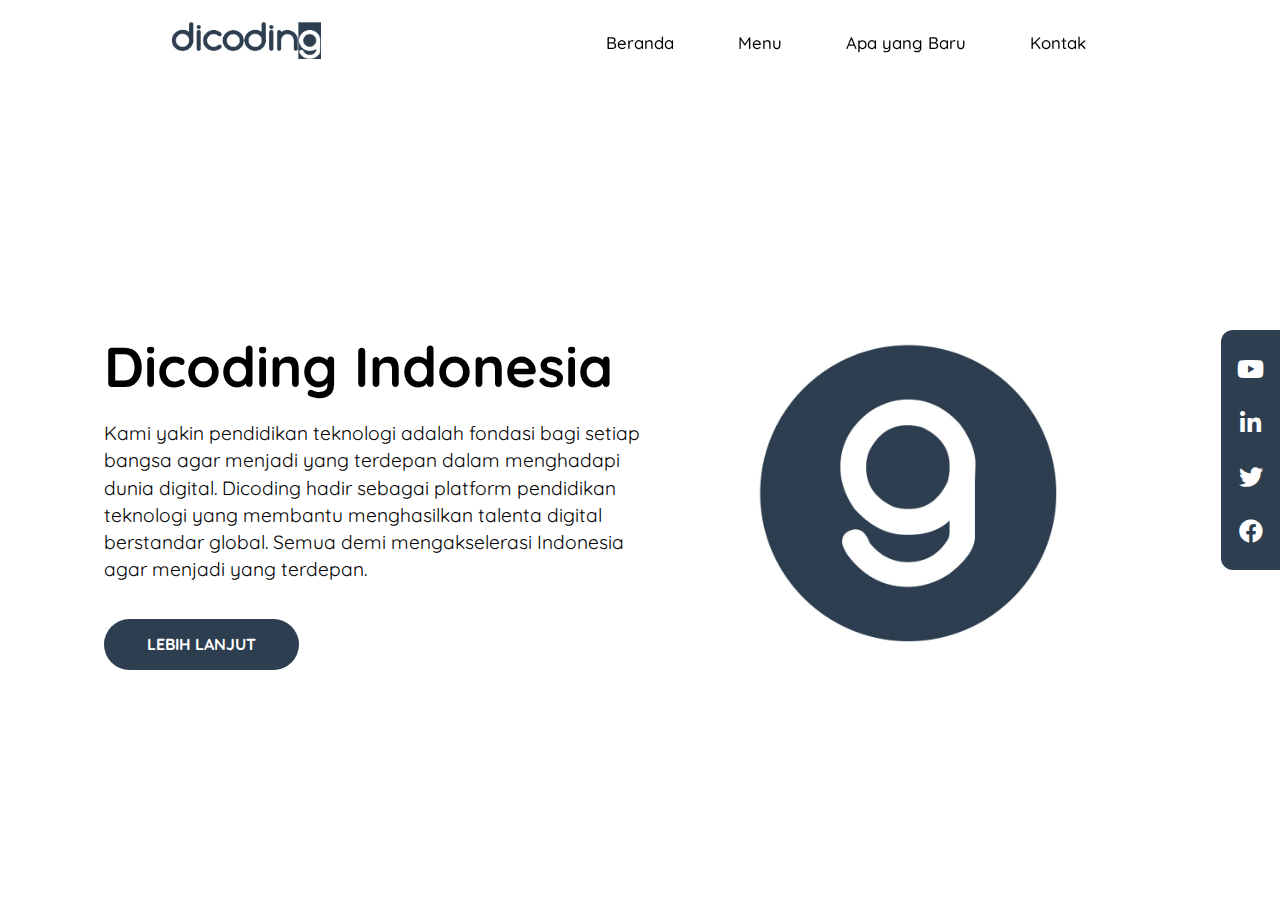
<file: html css js/dicoding/landing-page-dicoding/index.html>
<!DOCTYPE html>
<html>
    <head>
        <meta charset="utf-8" />
        <meta name="viewport" content="width=device-width, initial-scale=1.0" />
        <title>Landing Page Dicoding</title>

        <!-- My Own CSS -->
        <link rel="stylesheet" href="css/app.css" />

        <!-- Fonts -->
        <link rel="preconnect" href="https://fonts.googleapis.com" />
        <link rel="preconnect" href="https://fonts.gstatic.com" crossorigin />
        <link href="https://fonts.googleapis.com/css2?family=Quicksand:wght@500;700&display=swap" rel="stylesheet" />

        <!-- Font Awesome 5.15.4 -->
        <link
            rel="stylesheet"
            href="https://cdnjs.cloudflare.com/ajax/libs/font-awesome/5.15.4/css/all.min.css"
            integrity="sha512-1ycn6IcaQQ40/MKBW2W4Rhis/DbILU74C1vSrLJxCq57o941Ym01SwNsOMqvEBFlcgUa6xLiPY/NS5R+E6ztJQ=="
            crossorigin="anonymous"
            referrerpolicy="no-referrer" />
    </head>
    <body>
        <header class="navbar-container">
            <div class="logo">
                <img src="img/dicoding-header-logo.png" alt="Dicoding Indonesia" />
            </div>
            <nav class="nav-list">
                <ul>
                    <li><a href="#">Beranda</a></li>
                    <li><a href="#">Menu</a></li>
                    <li><a href="#">Apa yang Baru</a></li>
                    <li><a href="#">Kontak</a></li>
                </ul>
            </nav>
        </header>

        <main>
            <div class="content">
                <div class="content-description">
                    <h1 class="title">Dicoding Indonesia</h1>
                    <p>
                        Kami yakin pendidikan teknologi adalah fondasi bagi setiap bangsa agar menjadi yang terdepan dalam menghadapi dunia digital. Dicoding hadir sebagai platform pendidikan teknologi yang membantu menghasilkan talenta
                        digital berstandar global. Semua demi mengakselerasi Indonesia agar menjadi yang terdepan.
                    </p>

                    <button>Lebih lanjut</button>
                </div>

                <div class="content-image">
                    <img src="img/circle-g.jpg" alt="Dicoding Indonesia" />
                </div>
            </div>

            <aside>
                <div class="social-media">
                    <ul>
                        <li>
                            <a href="#"><i class="fab fa-youtube"></i></a>
                        </li>
                        <li>
                            <a href="#"><i class="fab fa-linkedin-in"></i></a>
                        </li>
                        <li>
                            <a href="#"><i class="fab fa-twitter"></i></a>
                        </li>
                        <li>
                            <a href="#"><i class="fab fa-facebook"></i></a>
                        </li>
                    </ul>
                </div>
            </aside>
        </main>
    </body>
</html>
</file>
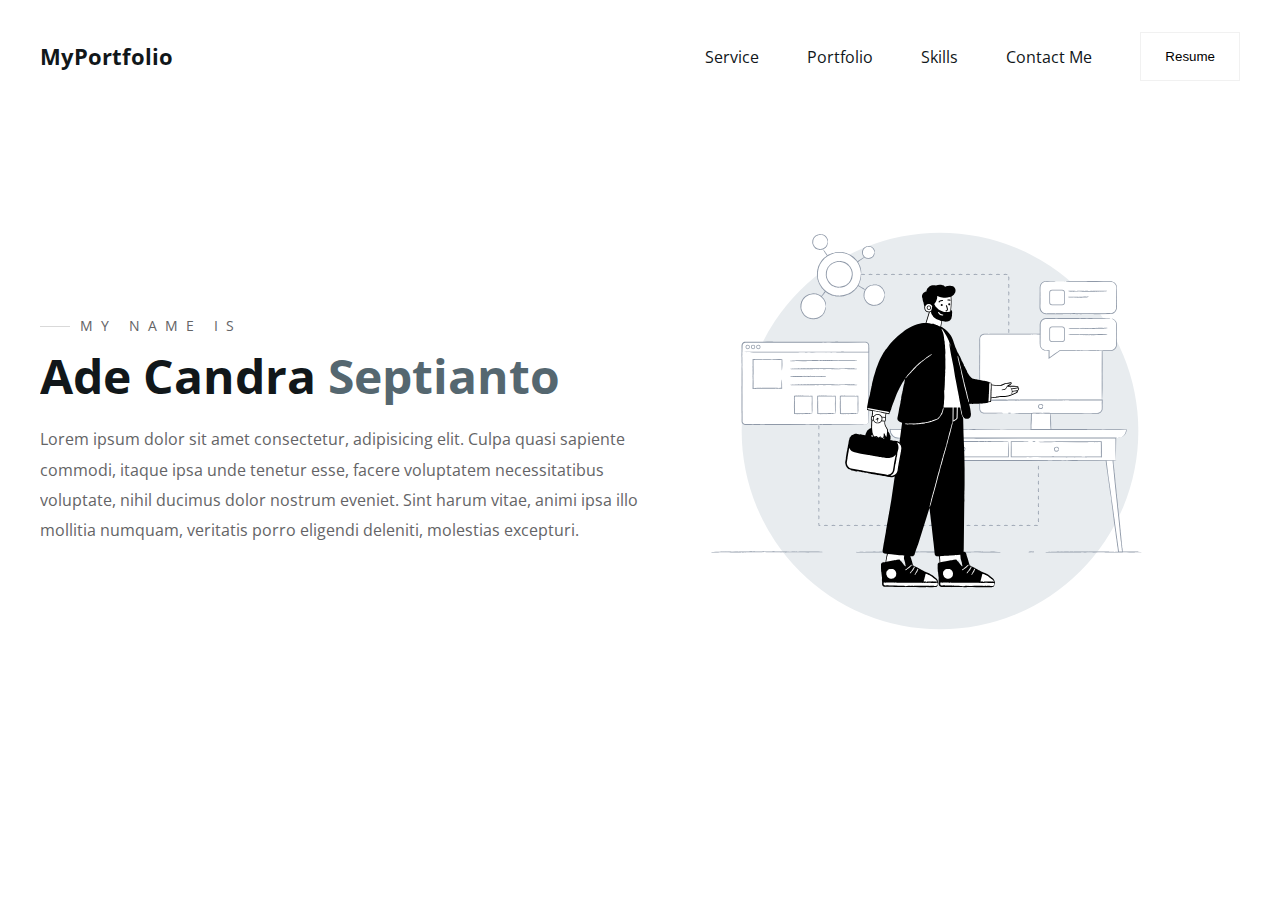
<file: html css js/portfolio/1/index.html>
<!DOCTYPE html>
<html lang="en">
    <head>
        <meta charset="UTF-8" />
        <meta name="viewport" content="width=device-width, initial-scale=1.0" />
        <link rel="stylesheet" href="styles/style.css" />

        <title>Fisrt Portofolio</title>
    </head>
    <body>
        <!-- Header -->
        <header>
            <div class="main-container">
                <div class="nav">
                    <div class="logo">
                        <a href="/">MyPortfolio</a>
                    </div>
                    <nav>
                        <ul>
                            <li><a href="#services">Service</a></li>
                            <li><a href="#portfolio">Portfolio</a></li>
                            <li><a href="#skills">Skills</a></li>
                            <li><a href="#contant">Contact Me</a></li>
                            <li>
                                <a href="/resume.pdf" target="_blank"> <button class="btn">Resume</button></a>
                            </li>
                        </ul>
                    </nav>
                    <div class="burger">
                        <div class="line-1"></div>
                        <div class="line-2"></div>
                        <div class="line-3"></div>
                    </div>
                </div>
                <section id="hero">
                    <div class="hero-left">
                        <h3 class="pre-title">My Name Is</h3>
                        <h1 class="Hero-name">Ade Candra <span>Septianto</span></h1>
                        <p>
                            Lorem ipsum dolor sit amet consectetur, adipisicing elit. Culpa quasi sapiente commodi, itaque ipsa unde tenetur esse, facere voluptatem necessitatibus voluptate, nihil ducimus dolor nostrum eveniet. Sint harum
                            vitae, animi ipsa illo mollitia numquam, veritatis porro eligendi deleniti, molestias excepturi.
                        </p>
                    </div>
                    <div class="hero-right">
                        <img src="images/hero.svg" alt="Hero-Images" />
                    </div>
                </section>
            </div>
        </header>
        <!-- service -->
        <section id="services">
            <div class="main-container"></div>
        </section>
    </body>
</html>
</file>
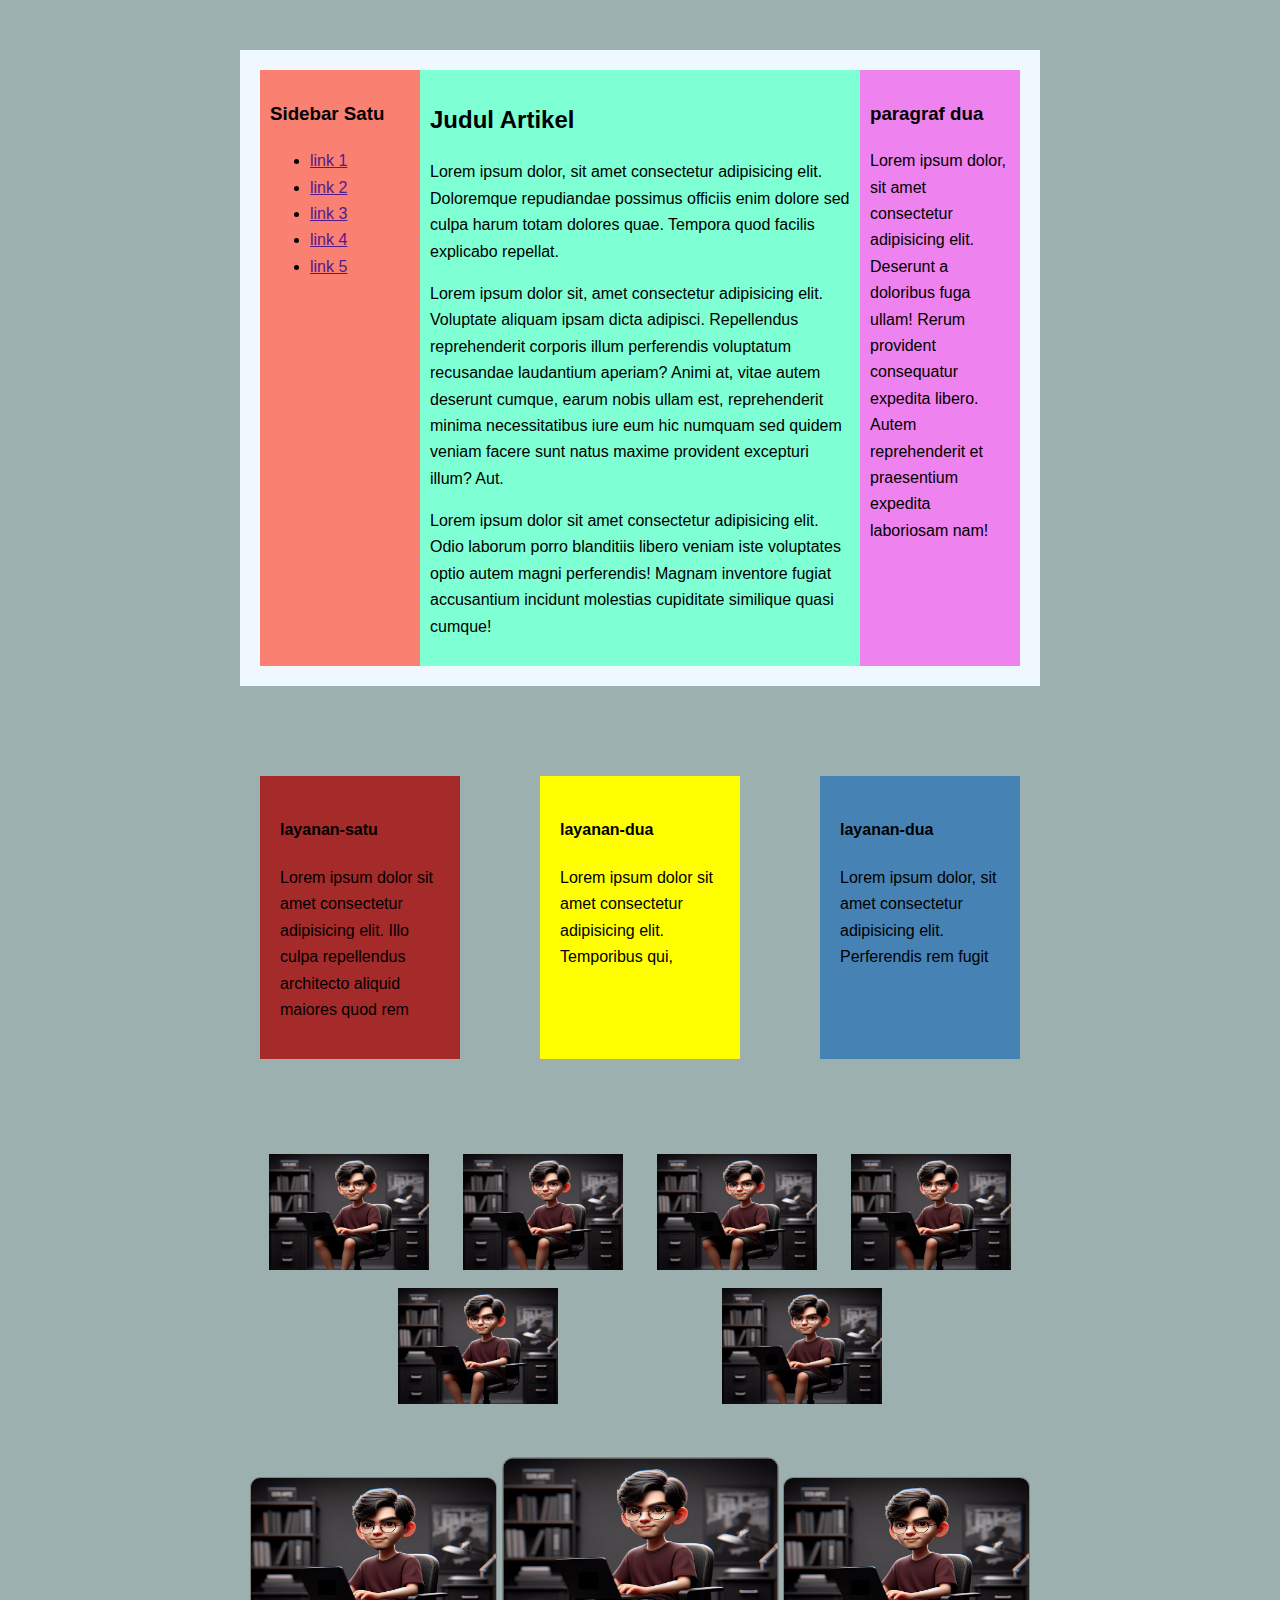
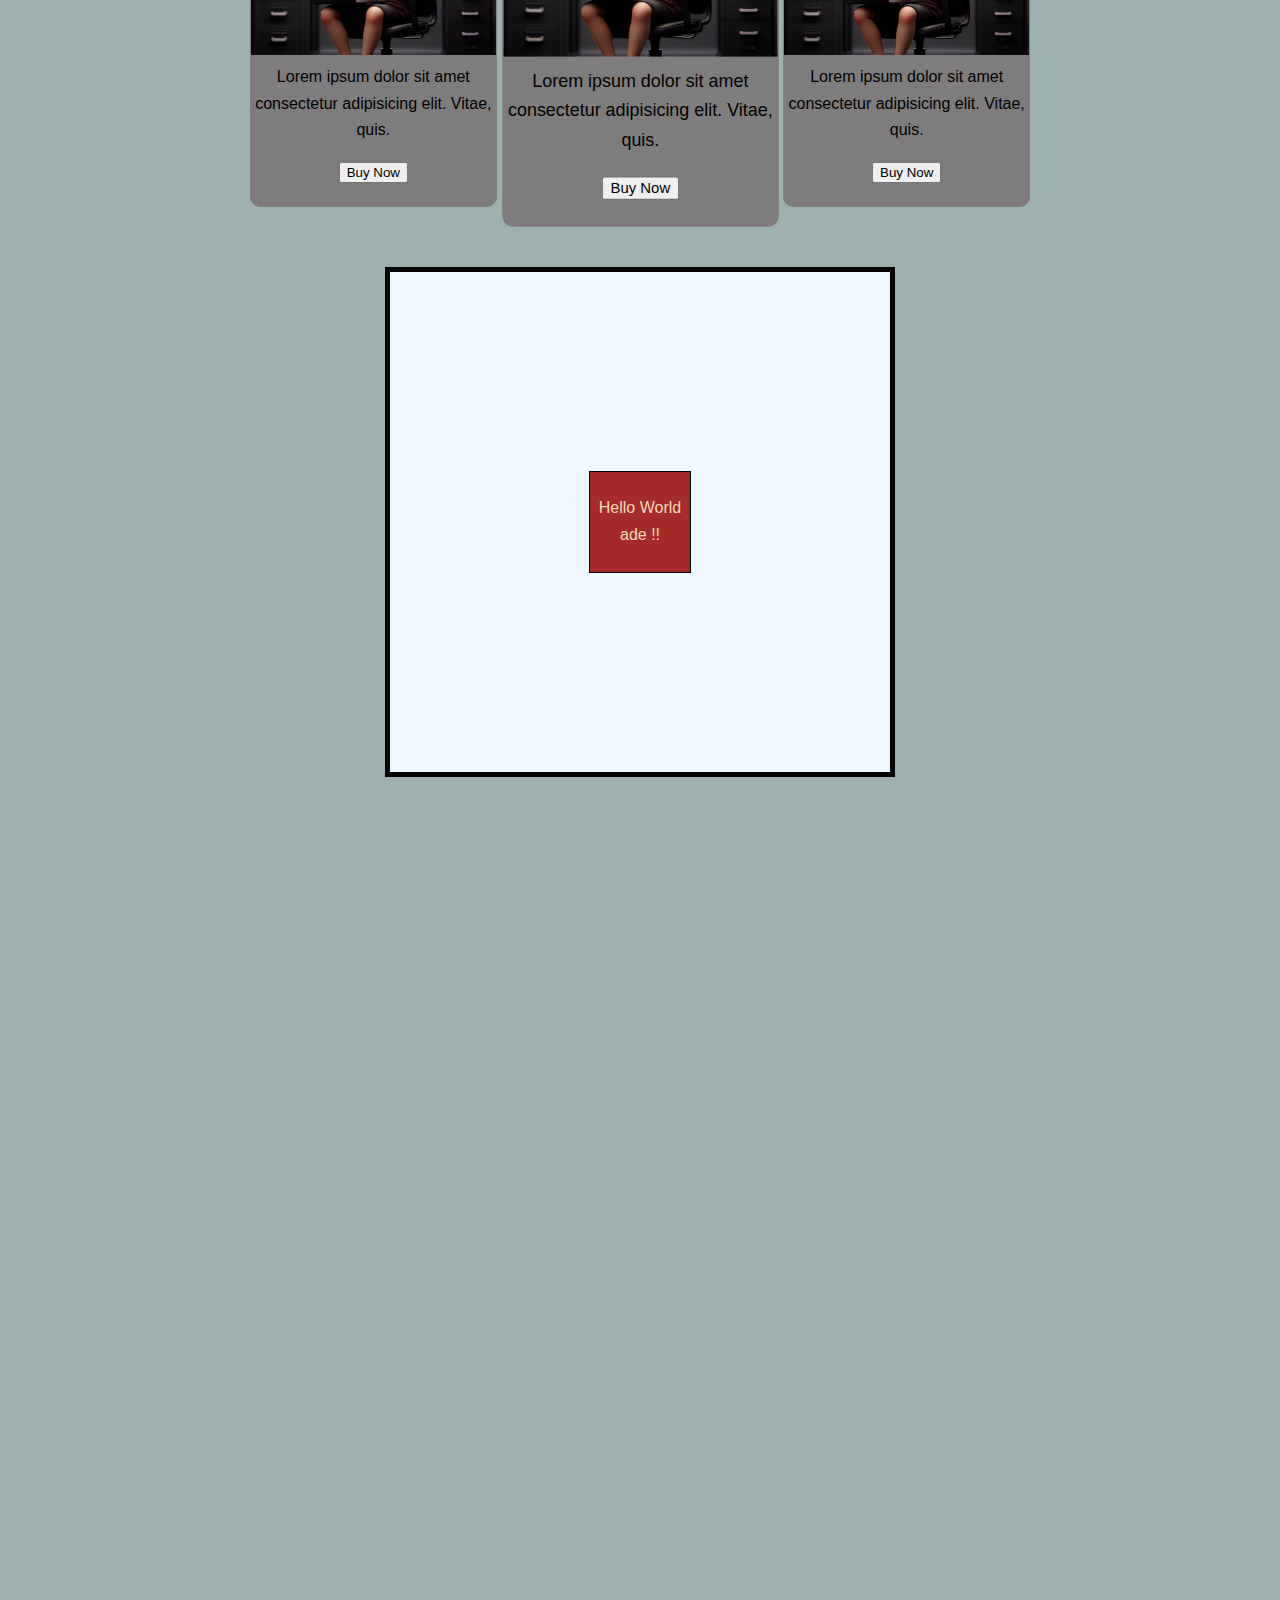
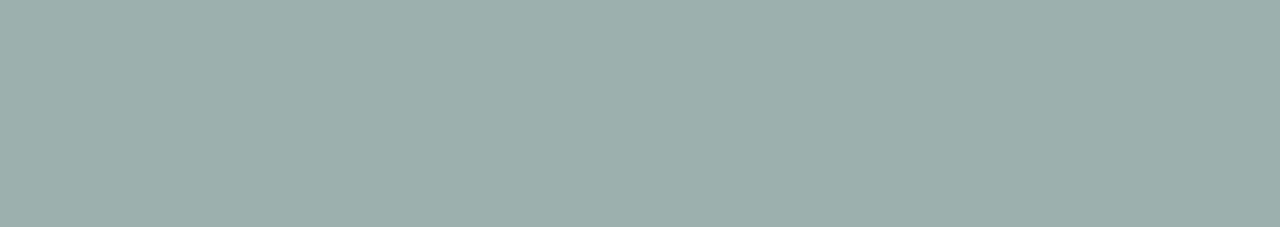
<file: html css js/Wpu/1.flexbox/LatihanFlexbox.html>
<!DOCTYPE html>
<html lang="en">
    <head>
        <meta charset="UTF-8" />
        <meta name="viewport" content="width=device-width, initial-scale=1.0" />
        <title>Latihan Flexbox</title>
        <link rel="stylesheet" href="style.css" />
    </head>
    <body>
        <!-- latihan 1 -->
        <!-- membagi colom menjadi 3 (order,flex) -->
        <div class="container-satu">
            <div class="kolom-utama">
                <h2>Judul Artikel</h2>
                <p>Lorem ipsum dolor, sit amet consectetur adipisicing elit. Doloremque repudiandae possimus officiis enim dolore sed culpa harum totam dolores quae. Tempora quod facilis explicabo repellat.</p>
                <p>
                    Lorem ipsum dolor sit, amet consectetur adipisicing elit. Voluptate aliquam ipsam dicta adipisci. Repellendus reprehenderit corporis illum perferendis voluptatum recusandae laudantium aperiam? Animi at, vitae autem
                    deserunt cumque, earum nobis ullam est, reprehenderit minima necessitatibus iure eum hic numquam sed quidem veniam facere sunt natus maxime provident excepturi illum? Aut.
                </p>
                <p>
                    Lorem ipsum dolor sit amet consectetur adipisicing elit. Odio laborum porro blanditiis libero veniam iste voluptates optio autem magni perferendis! Magnam inventore fugiat accusantium incidunt molestias cupiditate
                    similique quasi cumque!
                </p>
            </div>
            <div class="sidebar-satu">
                <h3>Sidebar Satu</h3>
                <ul>
                    <li><a href="">link 1</a></li>
                    <li><a href="">link 2</a></li>
                    <li><a href="">link 3</a></li>
                    <li><a href="">link 4</a></li>
                    <li><a href="">link 5</a></li>
                </ul>
            </div>
            <div class="sidebar-dua">
                <h3>paragraf dua</h3>
                <p>Lorem ipsum dolor, sit amet consectetur adipisicing elit. Deserunt a doloribus fuga ullam! Rerum provident consequatur expedita libero. Autem reprehenderit et praesentium expedita laboriosam nam!</p>
            </div>
        </div>
        <!-- akhir latihan 1 -->

        <!-- --------------------------------------------------------------- -->

        <!-- latihan 2 -->
        <!-- membuat item menjadi kotak kecil dan urutkan(justify content)  -->
        <div class="container-dua">
            <div class="layanan satu">
                <h4>layanan-satu</h4>
                <p>Lorem ipsum dolor sit amet consectetur adipisicing elit. Illo culpa repellendus architecto aliquid maiores quod rem</p>
            </div>
            <div class="layanan dua">
                <h4>layanan-dua</h4>
                <p>Lorem ipsum dolor sit amet consectetur adipisicing elit. Temporibus qui,</p>
            </div>
            <div class="layanan tiga">
                <h4>layanan-dua</h4>
                <p>Lorem ipsum dolor, sit amet consectetur adipisicing elit. Perferendis rem fugit</p>
            </div>
        </div>
        <!-- akhir latihan 2 -->

        <!-- ----------------------------------------------------------------- -->

        <!-- latihan 3  -->
        <!-- membuat gallery -->

        <div class="container-tiga">
            <div class="thumbnail">
                <img src="img/1.png" />
            </div>
            <div class="thumbnail">
                <img src="img/1.png" />
            </div>
            <div class="thumbnail">
                <img src="img/1.png" />
            </div>
            <div class="thumbnail">
                <img src="img/1.png" />
            </div>
            <div class="thumbnail">
                <img src="img/1.png" />
            </div>
            <div class="thumbnail">
                <img src="img/1.png" />
            </div>
        </div>
        <!-- akhir latihan 3 -->
        <!-- ----------------------------------------------------------------- -->

        <!-- latihan 4 -->
        <!-- cards -->
        <div class="container-empat">
            <div class="card">
                <div class="header">
                    <img src="img/1.png" alt="" />
                </div>
                <div class="content">
                    <p>Lorem ipsum dolor sit amet consectetur adipisicing elit. Vitae, quis.</p>
                    <button>Buy Now</button>
                </div>
            </div>
            <div class="card besar">
                <div class="header">
                    <img src="img/1.png" alt="" />
                </div>
                <div class="content">
                    <p>Lorem ipsum dolor sit amet consectetur adipisicing elit. Vitae, quis.</p>
                    <button>Buy Now</button>
                </div>
            </div>
            <div class="card">
                <div class="header">
                    <img src="img/1.png" alt="" />
                </div>
                <div class="content">
                    <p>Lorem ipsum dolor sit amet consectetur adipisicing elit. Vitae, quis.</p>
                    <button>Buy Now</button>
                </div>
            </div>
        </div>

        <!-- akhir latihan 4 -->
        <!-- ----------------------------------------------------------------- -->

        <!-- latihan 5 -->

        <!-- akhir latihan 5 -->
        <div class="container-lima">
            <div class="kotak"><span>Hello World ade !!</span></div>
        </div>
    </body>
</html>
</file>
<file: html css js/dicoding/landing-page-dicoding/css/app.css>
*,
*::before,
*::after {
    box-sizing: border-box;
}
body {
    font-family: "Quicksand", sans-serif;
    height: 100vh;
    margin: 0;
    display: flex;
    flex-direction: column;
}

header.navbar-container {
    width: 100%;
    max-width: 1200px;
    padding-block: 1rem;
    margin-inline: auto;
    display: flex;
    justify-content: space-around;
    align-items: center;
    z-index: 9999;
}
header.navbar-container .logo img {
    width: 150px;
}

header.navbar-container .nav-list ul {
    padding-left: 0;
    display: flex;
    justify-content: center;
    gap: 2rem 1rem;
}
header.navbar-container .nav-list li {
    list-style-type: none;
}
header.navbar-container .nav-list li a {
    padding: 0.5rem 1.5rem;
    border-radius: 999px;
    text-decoration: none;
    font-size: 1.05rem;
    font-weight: 500;
    color: black;
    transition: all 0.2s ease-in-out;
}
header.navbar-container .nav-list li:hover a {
    background-color: #425c77;
    color: white;
}

main {
    flex: 1;
    width: 100%;
    max-width: 1200px;
    margin-inline: auto;
    padding: 2rem 4rem;
    display: flex;
    align-items: center;
}

main .content {
    flex: 1;
    display: flex;
    align-items: center;
}
main .content .content-description {
    flex: 1 1;
}
main .content .content-description .title {
    margin-block: 1rem;
    font-size: 3.5rem;
}
main .content .content-description p {
    font-size: 1.2rem;
    line-height: 1.7rem;
}
main .content .content-description button {
    padding: 0.8rem 2.5rem;
    border: 3px solid transparent;
    border-radius: 999px;
    margin-block-start: 1rem;
    background-color: #2d3e50;
    font-family: "Quicksand", sans-serif;
    text-transform: uppercase;
    font-size: 1rem;
    font-weight: 700;
    color: white;
    cursor: pointer;
    transition: all 0.15s ease-in;
}
main .content .content-description button:hover {
    border: 3px solid #2d3e50;
    background-color: transparent;
    color: #2d3e50;
}
main .content .content-image {
    flex: 1;
    display: flex;
}
main .content .content-image img {
    width: 300px;
    min-width: 250px;
    margin: auto;
}

main aside {
    position: fixed;
    inset-block: 0;
    inset-inline-end: 0;
}
main aside .social-media {
    height: 100%;
    display: flex;
}
main aside .social-media ul {
    padding: 1.5rem 1rem;
    border-top-left-radius: 12px;
    border-bottom-left-radius: 12px;
    margin: auto;
    background-color: #2d3e50;
    display: flex;
    flex-flow: column nowrap;
    align-items: center;
    justify-content: center;
    gap: 1.5rem;
}
main aside .social-media li {
    list-style-type: none;
}

main aside .social-media li a {
    text-decoration: none;
    font-size: 1.5rem;
    color: white;
    transition: all 0.1s ease-in-out;
}
main aside .social-media li a:hover {
    color: #89b0d9;
}
/* Medium devices (768px dan di bawahnya) */
@media screen and (max-width: 768px) {
    header.navbar-container {
        flex-direction: column;
    }
    header.navbar-container .nav-list ul {
        flex-wrap: wrap;
        column-gap: 0.5rem;
    }
    main {
        padding: 1rem 3rem;
    }
    main .content {
        flex-direction: column;
        gap: 2rem;
    }
    main .content .content-description .title {
        font-size: 3rem;
    }
    main .content .content-description p {
        font-size: 1rem;
    }
    main .content .content-image {
        order: -1;
    }
}
</file>
<file: html css js/portfolio/1/styles/style.css>
/* Font */
@import url("https://fonts.googleapis.com/css2?family=Open+Sans:ital,wght@0,300..800;1,300..800&family=Poppins:wght@400;700;900&family=Roboto&display=swap");

/* Color Template */
:root {
    --primaryTextColor: #11171a; /* untuk Title atau Judul*/
    --secondaryTextColor: #646466; /* untuk teks biasa */

    --borderLine: #f1f1f1;
    --lineColor: #d9d9d9; /* untuk line di pre-title*/

    --primaryBackgroundColor: #fff;
    --secondaryBackgroundColor: #fbfbfb;
    --thirdBackgroundColor: #f5f3fe;

    --primaryIconColor: rgb(85, 103, 112);
    --primaryIconColorHover: #354046;
    --buttonShadow: #d6dcde;

    --sectionPadding: 6rem 0;

    --itemBorderRadius: 0.75rem;
}

* {
    margin: 0;
    padding: 0;
    box-sizing: border-box;
}
a {
    text-decoration: none;
}

/* logo and navigation */
.nav {
    display: flex;
    justify-content: space-between;
    padding: 2rem 0 0 0;
}

.nav ul {
    list-style: none;
    display: flex;
    gap: 3rem;
}

.nav ul li {
    display: flex;
    align-items: center;
}

.nav ul li a {
    color: var(--primaryTextColor);
}

.logo {
    display: flex;
    align-items: center;
    font-weight: 700;
    font-size: 1.4rem;
}

.logo a {
    color: var(--primaryTextColor);
}

.btn {
    padding: 1rem 1.5rem;
    background-color: var(--primaryBackgroundColor);
    border: 1.5px solid var(--borderLine);
    cursor: pointer;
    transition: 0.2s ease-in-out;
}
.btn:hover {
    box-shadow: var(--buttonShadow) 0px 3px 5px;
}

/* Hamburger Menu */
.burger {
    display: none;
    z-index: 99;
    top: 33px;
    right: 35px;
    position: fixed;
}

.burger div {
    width: 25px;
    height: 2px;
    background-color: var(--primaryTextColor);
    margin: 7px;
    transition: all 0.3s;
    z-index: 99;
}

/* Hero Section */
#hero {
    height: 700px;
    display: grid;
    grid-template-columns: 1fr 1fr;
    align-items: center;
}

#hero span {
    color: var(--primaryIconColor);
}

/* Titles */
.pre-title {
    text-transform: uppercase;
    letter-spacing: 0.5rem;
    color: var(--secondaryTextColor);
    padding-left: 40px;
    width: fit-content;
    font-weight: 400;
    font-size: 0.9rem;
    position: relative;
}

.pre-title::before {
    content: "";
    width: 30px;
    height: 1px;
    background-color: var(--lineColor);
    position: absolute;
    display: block;
    left: 0;
    top: 50%;
}
/* Hero Name */
.Hero-name {
    font-size: 3rem;
    font-weight: 700;
    margin: 0.5rem 0 1rem;
}

.hero-right {
    display: flex;
    justify-content: center;
}

.hero-right img {
    width: 90%;
}

body {
    font-family: "Open Sans", sans-serif;
}

h1,
h2,
h3,
h4,
h5,
h6,
strong {
    color: var(--primaryTextColor);
}

p {
    font-size: 1rem;
    line-height: 1.9rem;
}

p,
span,
label,
input,
textarea,
li {
    color: var(--secondaryTextColor);
}

.main-container {
    max-width: 1200px;
    margin: 0 auto;
}

/* Responsive */
/* laptop */
@media screen and (max-width: 1200px) {
    .main-container {
        width: 90%;
    }
}
@media screen and (max-width: 720px) {
    #hero {
        display: flex;
        flex-direction: column;
    }
}
</file>
<file: html css js/Wpu/1.flexbox/style.css>
html,
body {
    margin: 0;
    padding: 0;
}

body {
    font-family: Arial, Helvetica, sans-serif;
    background-color: rgb(157, 176, 176);
    line-height: 1.65;
    padding-bottom: 1000px;
}

/* latihan 1 */
.container-satu {
    max-width: 800px;
    background-color: aliceblue;
    margin: 50px auto;
    padding: 20px;
    box-sizing: border-box;
    display: flex;
}

.kolom-utama {
    flex: 3;
    background-color: aquamarine;
    order: 2;
    padding: 10px;
}
.sidebar-satu {
    flex: 1;
    background-color: salmon;
    order: 1;
    padding: 10px;
}
.sidebar-dua {
    flex: 1;
    background-color: violet;
    order: 3;
    padding: 10px;
}
/* akhir latihan 1 */

/* -------------------------------- */
/* latihan 2 */
.container-dua {
    max-width: 800px;
    margin: 50px auto;

    /* padding: 20px; */
}

.layanan {
    padding: 20px;
    box-sizing: border-box;
    margin: 40px 20px;
}

.layanan.satu {
    background-color: brown;
}

.layanan.dua {
    background-color: yellow;
}

.layanan.tiga {
    background-color: steelblue;
}
/* akhir latihan 2 */

/* -------------------------------- */

/* latihan 3 */
.container-tiga {
    max-width: 800px;
    margin: 20px auto;
    display: flex;
    flex-wrap: wrap;
    justify-content: space-evenly;
}

.thumbnail {
    width: 45%;
    /* margin: 5px; */
}

.thumbnail img {
    width: 100%;
}

/* akhir latihan 3 */

/* -------------------------------- */

/* latihan 4 */
.container-empat {
    max-width: 800px;
    margin: 50px auto;
    display: flex;
}
.card {
    border: 1px solid grey;
    border-radius: 10px;
    background-color: rgb(126, 124, 124);
    overflow: hidden;
    margin: 10px;
    flex: 1;
}

.card .header img {
    width: 100%;
}

.card .header {
    height: 150px;
    background-color: rgb(190, 187, 187);
    padding-bottom: 20px;
}

.card .content {
    text-align: center;
    padding-bottom: 20px;
}

.card.besar {
    transform: scale(1.12);
}

/* akhir latihan 4 */
/* -------------------------------- */

/* latihan 5 */

.container-lima {
    width: 500px;
    height: 500px;
    margin: 50px auto;
    border: 5px solid black;
    background-color: aliceblue;
    display: flex;
}

.kotak {
    width: 100px;
    height: 100px;
    border: 1px solid black;
    background-color: brown;
    color: wheat;
    text-align: center;
    margin: auto;
    display: flex;
}

.kotak span {
    margin: auto;
}

/* responsive */
@media (min-width: 800px) {
    .container-dua {
        display: flex;
        justify-content: space-between;
    }
    .layanan {
        width: 25%;
    }

    .thumbnail {
        width: 20%;
        padding: 5px;
    }
}
</file>
